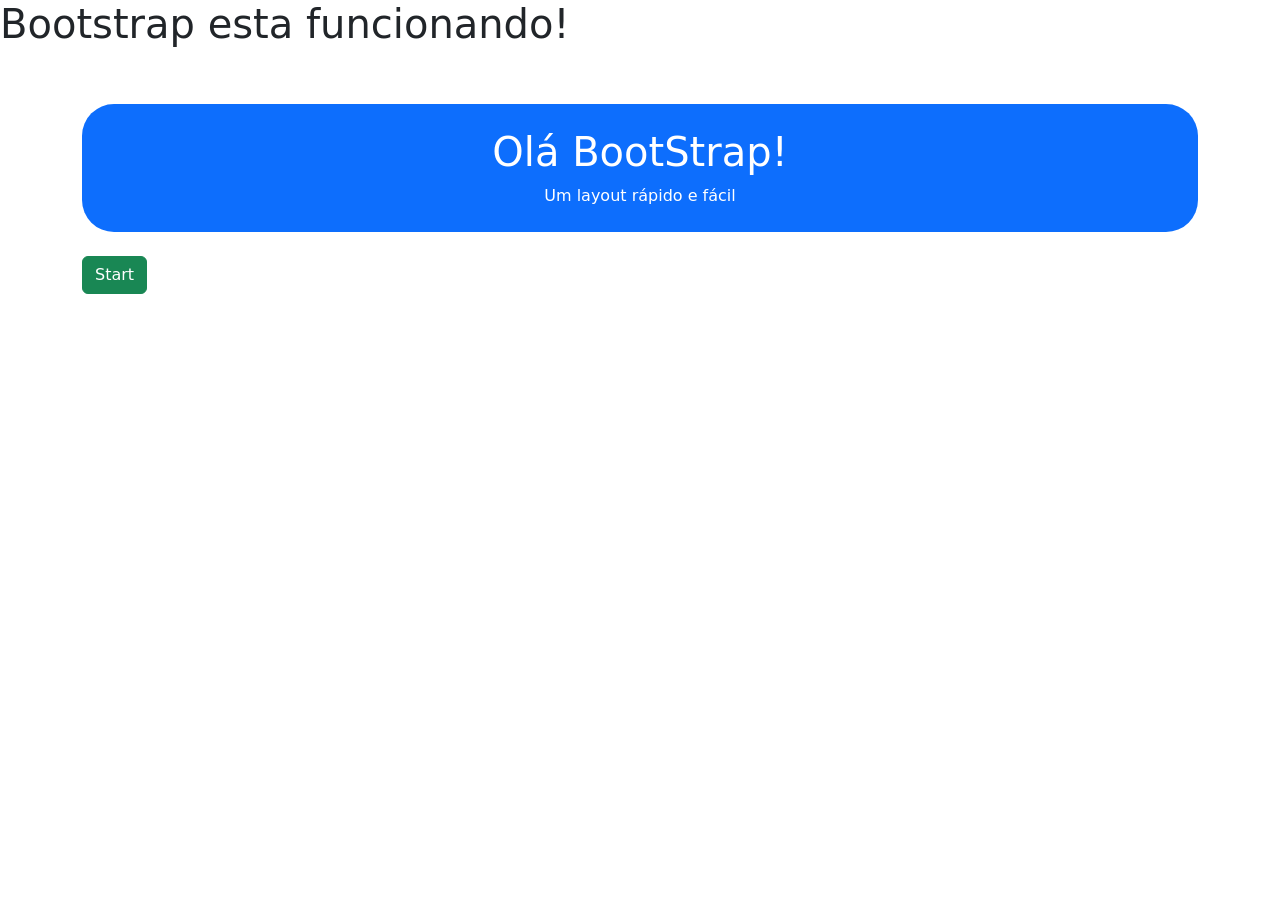
<file: Gabriel Foletto Lorenzi/Aulas/bootstrap/index.html>
<!DOCTYPE html>
<html lang="en">
<head>
    <meta charset="UTF-8">
    <meta name="viewport" content="width=device-width, initial-scale=1.0">
    <title>Primeiros Passos com bootstrap</title>
    <link rel="stylesheet" href="https://cdn.jsdelivr.net/npm/bootstrap@5.3.8/dist/css/bootstrap.min.css">
</head>
<body>
    <h1>Bootstrap esta funcionando!</h1>

    <main class="container py-5">
        <div class="p-4 mb-4 bg-primary text-white rounded-5 text-center">
            <h1 class="display-6">Olá BootStrap!</h1>
            <p class="mb-0">Um layout rápido e fácil</p>
        </div>
        <a class="btn btn-success" href="#conteudo">Start</a>
    </main>

    <script src="https://cdn.jsdelivr.net/npm/bootstrap@5.3.8/dist/js/bootstrap.bundle.min.js"></script>
</body>
</html>
</file>
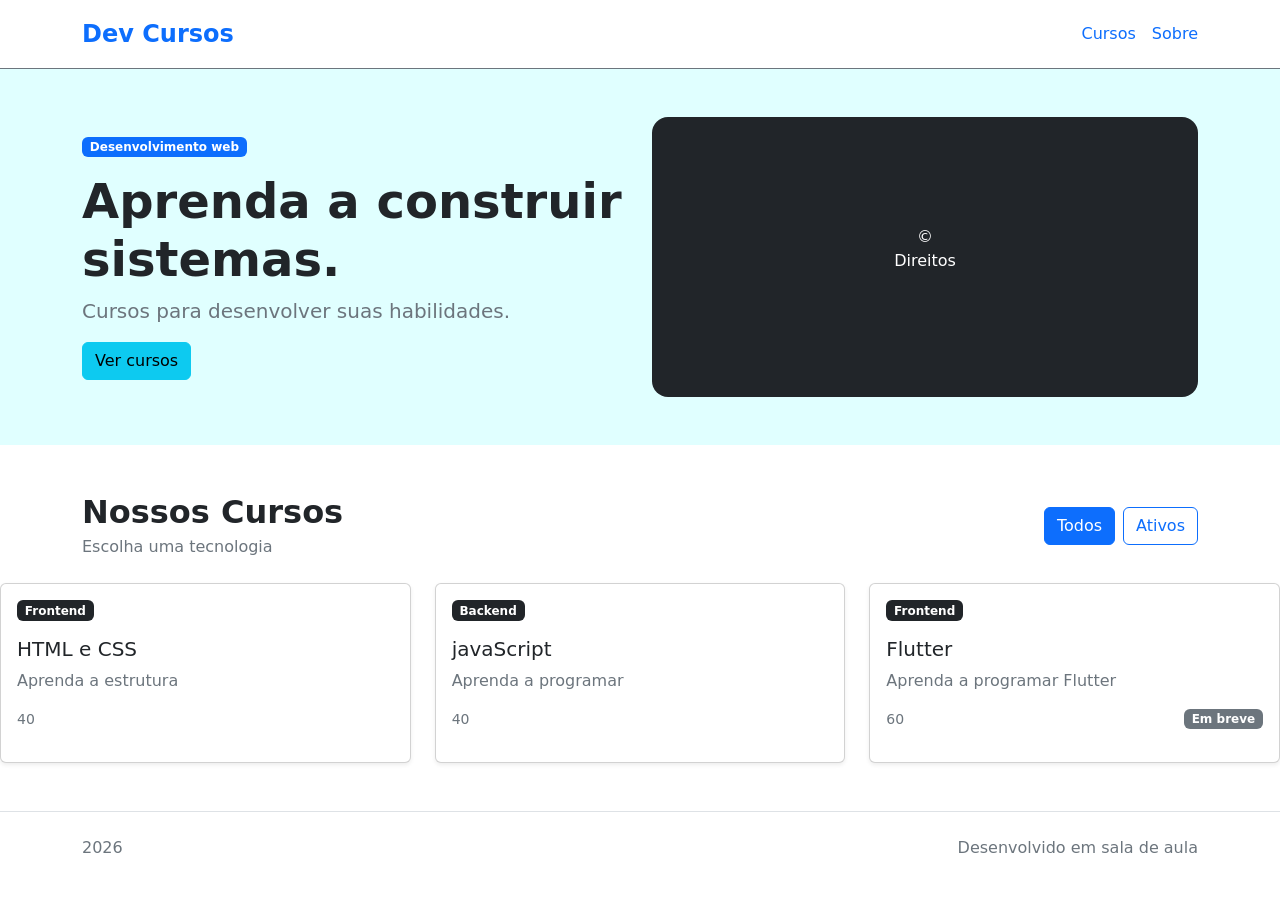
<file: Gabriel Foletto Lorenzi/Aulas/bootstrap_js/index.html>
<!doctype html>
<html lang="en">
  <head>
    <meta charset="UTF-8" />
    <meta name="viewport" content="width=device-width, initial-scale=1.0" />
    <title>DevCursos</title>
    <link
      href="https://cdn.jsdelivr.net/npm/bootstrap@5.3.8/dist/css/bootstrap.min.css"
      rel="stylesheet"
      integrity="sha384-
lula sRIl4kxILFvY47J16cr9ZwB07vP4J8+LH7qKQnuqkuIAvNWLzeN8tE5YBujZqJLB"
      crossorigin="anonymous"
    />
    <link rel="stylesheet" href="style.css" />
  </head>
  <body>
    <header class="border-bottom border-secondary">
      <div class="container">
        <nav class="d-flex justify-content-between align-items-center py-3">
          <a href="#" class="text-decoration-none fw-bold fs-4">Dev Cursos</a>
          <div class="d-flex gap-3">
            <a href="#cursos" class="text-decoration-none">Cursos</a>
            <a href="#sobre" class="text-decoration-none">Sobre</a>
          </div>
        </nav>
      </div>
    </header>

    <main>
      <section class="hero py-5">
        <div class="container">
          <div class="row align-items-center g-4">
            <div class="col-12 col-md-6">
              <span class="badge text-bg-primary mb-3">
                Desenvolvimento web</span
              >
              <h1 class="display-5 fw-bold">Aprenda a construir sistemas.</h1>
              <p class="lead text-secondary">
                Cursos para desenvolver suas habilidades.
              </p>
              <a href="#cursos" class="btn btn-info">Ver cursos</a>
            </div>
            <div class="col-12 col-md-6">
              <div
                class="hero-card bg-dark text-white rounded-4 d-flex justify-content-center align-items-center"
              >
                <div class="text-center">
                  <div class="
bolsonarodisplay-1">©</div>
                  <p class="mb0">Direitos</p>
                </div>
              </div>
            </div>
          </div>
        </div>
      </section>
      <section id="cursos" class="py-5">
        <div class="container">
          <div
            class="d-flex flex-column flex-md-row justify-content-between align-items-md-center gap-3 mb-4"
          >
            <div>
              <h2 class="fw-bold mb-1">Nossos Cursos</h2>
              <p class="text-secondary mb-0">Escolha uma tecnologia</p>
            </div>

            <div class="d-flex gap-2">
              <button id="btnTodos" class="btn btn-primary">Todos</button>
              <button id="btnAtivos" class="btn btn-outline-primary">
                Ativos
              </button>
            </div>
          </div>
        </div>

        <div id="listaCursos" class="row g-4"></div>
      </section>
    </main>

    <footer class="border-top py-4">
      <div class="container">
        <div
          class="d-flex flex-column flex-md-row justify-content-between align-items-center gap-2"
        >
          <span class="text-secondary">2026</span>
          <span class="text-secondary"> Desenvolvido em sala de aula </span>
        </div>
      </div>
    </footer>

    <!--Script no final da page para nao da problema de carregamento do DOM-->
    <script src="script.js"></script>
    <script
      src="https://cdn.jsdelivr.net/npm/bootstrap@5.3.8/dist/js/bootstrap.bundle.min.js"
      integrity="sha384-FKyoEForCGlyvwx9Hj09JcYn3nv7wiPVlz7YYwJrWVcXK/BmnVDxM+D2scQbITxI"
      crossorigin="anonymous"
    ></script>
  </body>
</html>
</file>
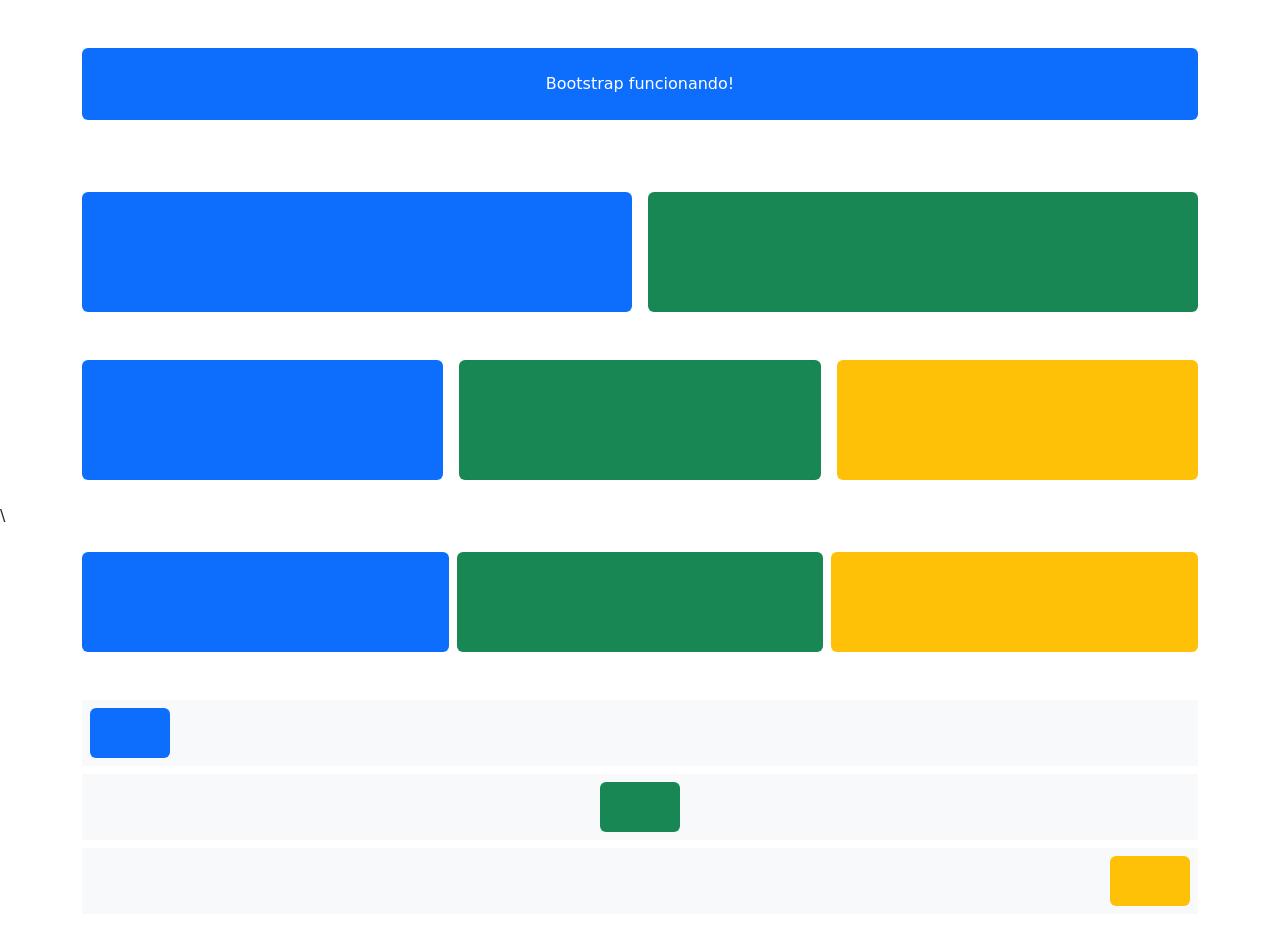
<file: Gabriel Foletto Lorenzi/Aulas/bootstrapTest/index.html>
<!doctype html>
<html lang="pt-BR">
<head>
  <meta charset="utf-8">
  <meta name="viewport" content="width=device-width, initial-scale=1">
  <title>Bootstrap</title>

  <link
    href="https://cdn.jsdelivr.net/npm/bootstrap@5.3.8/dist/css/bootstrap.min.css"
    rel="stylesheet">
</head>
<body>

  <div class="container py-5">
    <div class="p-4 bg-primary text-white text-center rounded">
      Bootstrap funcionando!
    </div>
  </div>

  <div class="container py-4">
  <div class="row g-3">
    <div class="col-12 col-md-6">
      <div class="bg-primary rounded" style="height: 120px;"></div>
    </div>
    <div class="col-12 col-md-6">
      <div class="bg-success rounded" style="height: 120px;"></div>
    </div>
  </div>
</div>

    <div class="container py-4">
    <div class="row g-3">
        <div class="col-12 col-md-6 col-lg-4">
        <div class="bg-primary rounded" style="height: 120px;"></div>
        </div>
        <div class="col-12 col-md-6 col-lg-4">
        <div class="bg-success rounded" style="height: 120px;"></div>
        </div>
        <div class="col-12 col-md-6 col-lg-4">
        <div class="bg-warning rounded" style="height: 120px;"></div>
        </div>
    </div>
    </div>\

    <div class="container py-4">
  <div class="row g-2">
    <div class="col-4">
      <div class="bg-primary rounded" style="height: 100px;"></div>
    </div>
    <div class="col-4">
      <div class="bg-success rounded" style="height: 100px;"></div>
    </div>
    <div class="col-4">
      <div class="bg-warning rounded" style="height: 100px;"></div>
    </div>
  </div>
</div>

<div class="container py-4">
  <div class="d-flex justify-content-start mb-2 p-2 bg-light">
    <div class="bg-primary rounded" style="width: 80px; height: 50px;"></div>
  </div>
  <div class="d-flex justify-content-center mb-2 p-2 bg-light">
    <div class="bg-success rounded" style="width: 80px; height: 50px;"></div>
  </div>
  <div class="d-flex justify-content-end p-2 bg-light">
    <div class="bg-warning rounded" style="width: 80px; height: 50px;"></div>
  </div>
</div>

  <script
    src="https://cdn.jsdelivr.net/npm/bootstrap@5.3.8/dist/js/bootstrap.bundle.min.js">
  </script>
</body>
</html>
</file>
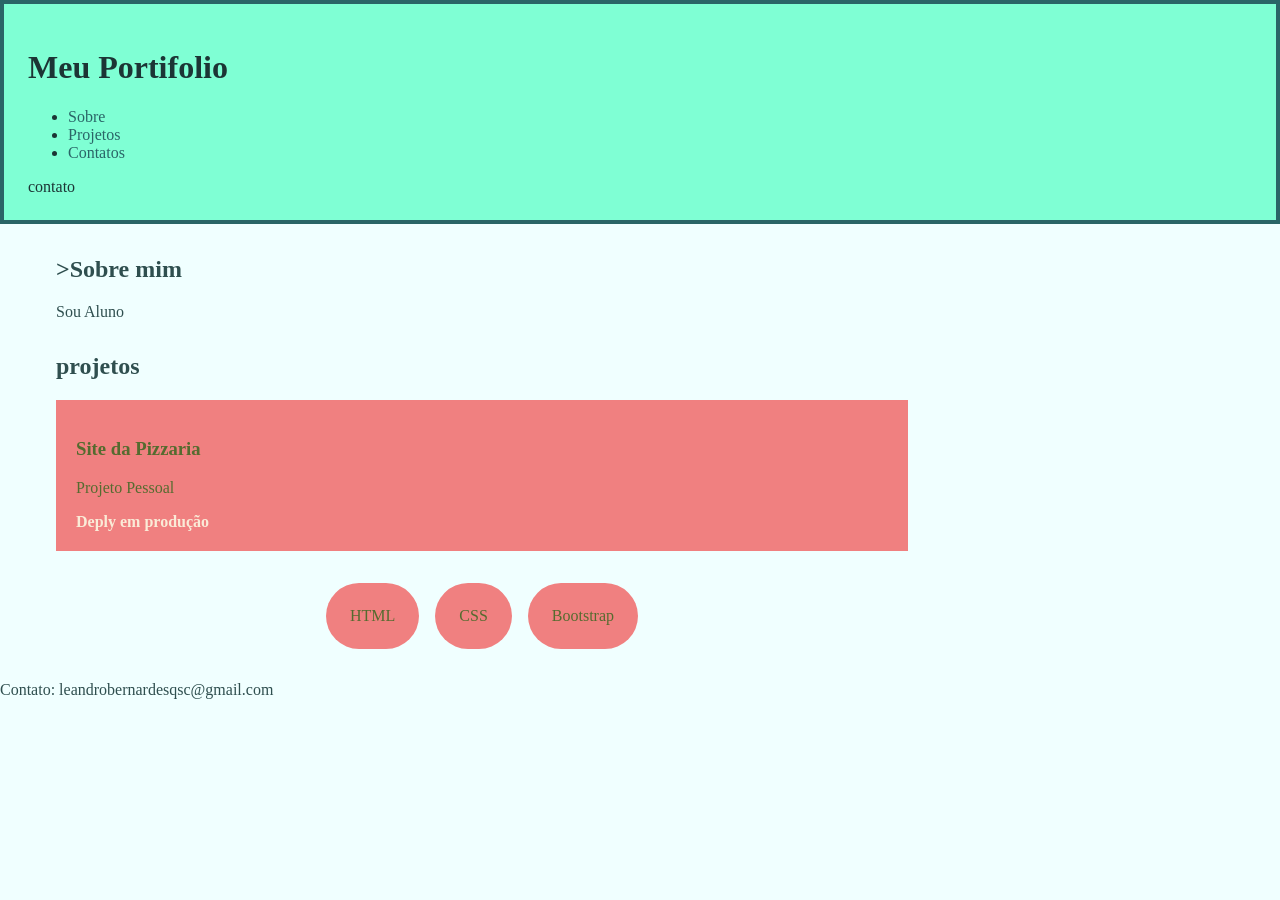
<file: Gabriel Foletto Lorenzi/Aulas/revisao_html_css/index.html>
<!DOCTYPE html>
<HTML lang="en">
<head>
    <meta charset="UTF-8">
    <meta name="viewport" content="width=device-width, initial-scale=1.0">
    <title>Portifólio</title>
    <link rel="stylesheet" href="style.css">
</head>
<body>
    <header>
        <h1>Meu Portifolio</h1>
        <nav>
            <ul>
                <li><a href=#sobre">Sobre</a></li>
                <li><a href=#Projeto">Projetos</a></li>
                <li><a href=#Contato">Contatos</a></li>
            </ul>contato
        </nav>
    </header>
    <main>
        <section id="professor">
            <h2>>Sobre mim</h2>
            <p>Sou Aluno</p>
        </section>
        <section id="projetos">
            <h2>projetos</h2>
            <article>
                <h3>Site da Pizzaria</h3>
                <p>Projeto Pessoal</p>
                <p: class="destaque">Deply em produção</p:>
            </article>
        </section>
        <section class="lista-cursos">
            <article class="curso">HTML</article>
            <article class="curso">CSS</article>
            <article class="curso">Bootstrap</article> 
        </section>
    </main>
    <footer id="contato">
        <p>Contato: leandrobernardesqsc@gmail.com</p>
    </footer>

</body>
</HTML>
</file>
<file: Gabriel Foletto Lorenzi/Aulas/bootstrap_js/style.css>
.hero {
    background: lightcyan;
}

.hero-card{
    min-height: 280px;
}
</file>
<file: Gabriel Foletto Lorenzi/Aulas/revisao_html_css/style.css>
* {
    box-sizing: border-box;
}

body {
    background-color: azure;
    margin: 0;
    font-family: 'Gill Sans';
    color: darkslategray;


}

header {
    padding: 24px;
    background-color: aquamarine;
    color: rgb(28, 53, 53);
    border: 4px solid rgb(42, 101, 103);
}

nav a {
    display: flex;
    color: rgb(42, 101, 103);
    margin-right: 16px;
    text-decoration: none;
}

main {
    max-width: 900px;
    margin: 32px;
    padding:  0 24px;
}

section {
    margin-bottom: 32px;

}

article {
    padding: 20px;
    background-color: lightcoral;
    color: darkolivegreen;
}

.destaque {
    color: antiquewhite;
    font-weight: bold;
}

.lista-cursos {
    display: flex;
    gap: 16px;
    justify-content: center;
}

.curso {
    border-radius: 100px;
    padding: 24px;
    text-align: center;
}

@media (max-width: 600px){
.lista-cursos {
   flex-direction: column;
}

}
</file>
